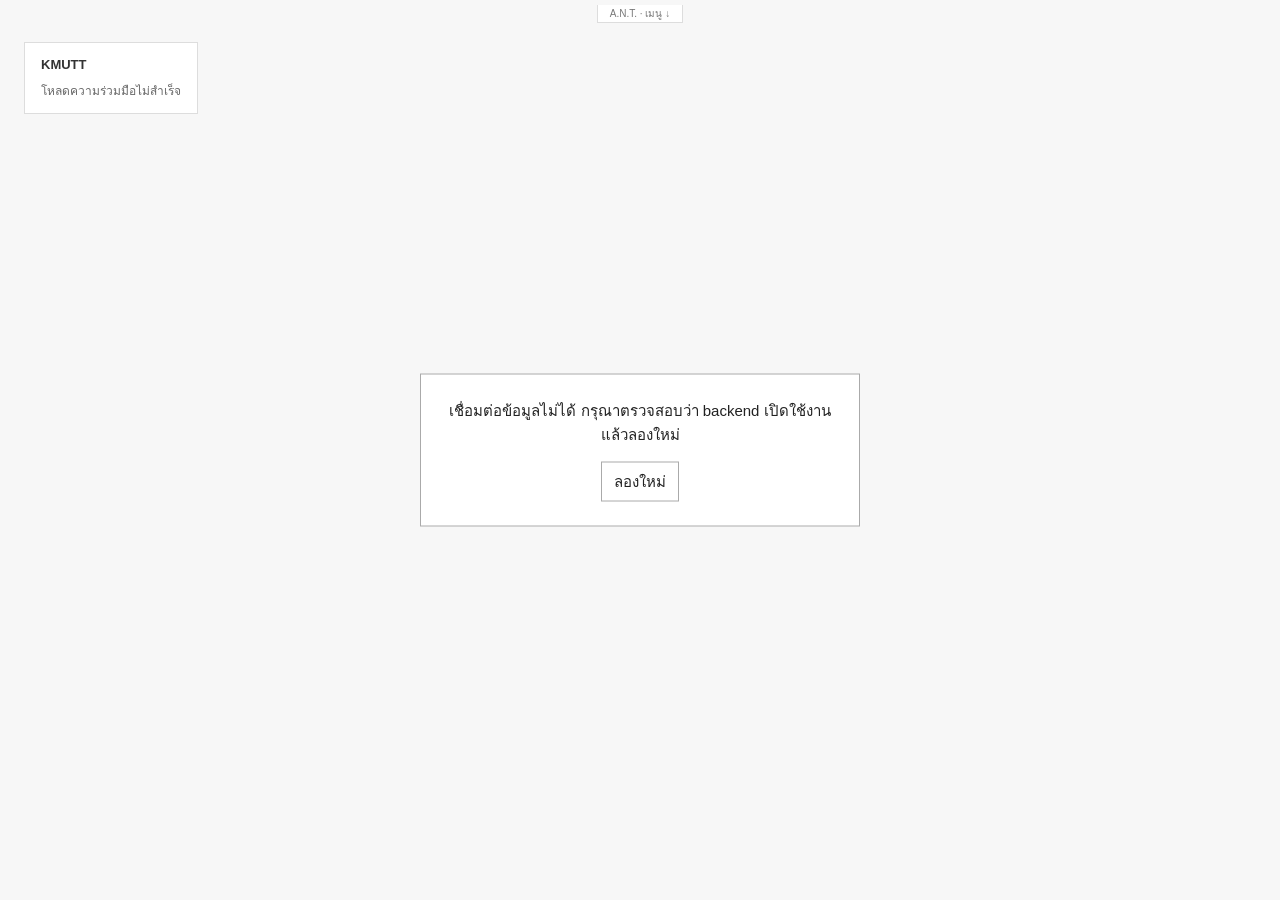
<file: frontend/index.html>
<!doctype html>
<html lang="th">
<head>
  <meta charset="utf-8"><meta name="viewport" content="width=device-width,initial-scale=1">
  <title>A.N.T. — Academic Network &amp; Talent Map</title>
  <link rel="stylesheet" href="styles.css?v=16">
</head>
<body>
  <main aria-label="เครือข่ายวิชาการ A.N.T.">
    <svg id="graph" role="group" aria-label="กราฟเครือข่าย ลาก node เพื่อย้าย ลากพื้นหลังเพื่อเลื่อน และเลื่อนล้อเมาส์เพื่อซูม"><g id="viewport"><g id="edges"></g><g id="label-leaders" aria-hidden="true"></g><g id="nodes"></g><g id="node-labels" aria-hidden="true"></g></g></svg>
  </main>
  <header id="navigation">
    <button id="reveal" aria-label="เปิดเมนูด้านบน" aria-expanded="false"><span> A.N.T. · เมนู ↓ </span></button>
    <div class="nav-content" inert>
      <div class="nav-row"><strong class="brand">A.N.T.</strong><span class="tag">Academic Network &amp; Talent Map · KMUTT</span><a href="index.html" class="active" aria-current="page">สำรวจเครือข่าย</a><a href="people.html">บุคคล</a><a href="academic.html">ผลงานวิชาการ</a><a href="roles.html">อาชีพ</a><button id="help">วิธีใช้งาน</button></div>
      <div class="nav-row controls"><input id="search" type="search" maxlength="200" aria-label="ค้นหาในฐานข้อมูล" placeholder="ค้นหาชื่อ บุคคล หัวข้อ หรือสิ่งพิมพ์…"><label>ประเภท <select id="kind"><option value="all">ทั้งหมด</option><option value="author">บุคคล</option><option value="topic">หัวข้อวิจัย</option><option value="publication">สิ่งพิมพ์</option></select></label><button id="fit">จัดกราฟเข้าจอ</button><button id="pause" aria-pressed="false">หยุดการเคลื่อนไหว</button><output id="count" aria-live="polite"></output></div>
      <section id="search-results" aria-label="ผลการค้นหา" hidden><p id="search-status" role="status"></p><div id="search-items"></div><button id="search-more" hidden>โหลดเพิ่มเติม</button></section>
    </div>
  </header>
  <section id="explorer-bar" aria-label="ระดับการสำรวจ">
    <nav id="breadcrumbs" aria-label="เส้นทางการสำรวจ"></nav>
    <p id="scope-summary" role="status"></p>
    <div id="overview-mode" hidden role="group" aria-label="การจัดกลุ่มภาพรวม"><button data-overview="continents">ตามทวีป</button><button data-overview="countries">ตามประเทศ</button></div>
    <div id="country-grouping" hidden role="group" aria-label="การจัดกลุ่มในประเทศ"><button data-country-grouping="none">แสดงทั้งหมด</button><button data-country-grouping="type">แยกตามประเภทองค์กร</button></div>
    <div id="institution-views" hidden role="group" aria-label="ข้อมูลของสถาบัน"><button data-institution-view="publications">สิ่งพิมพ์ร่วม</button><button data-institution-view="authors">บุคคลที่ยืนยันสังกัด</button></div>
  </section>
  <div id="tooltip" role="tooltip" hidden></div>
  <aside id="panel" aria-label="รายละเอียด node" aria-hidden="true" inert>
    <div class="panel-top"><span>NODE DETAILS</span><button id="close-panel" aria-label="ปิดรายละเอียด">ปิด ×</button></div>
    <div id="details"></div>
  </aside>
  <div id="empty" hidden><p id="graph-status" role="status"></p><button id="reset">ลองใหม่</button></div>
  <p id="network-caption" role="status"></p>
  <dialog id="instructions"><h2>สำรวจเครือข่าย A.N.T.</h2><p>สำรวจบุคคล สิ่งพิมพ์ และหัวข้อวิจัยจากข้อมูลที่นำเข้า</p><ul><li>วางเมาส์ขอบบน หรือกดปุ่มเมนู เพื่อค้นหาและกรองข้อมูล</li><li>วางเมาส์บน node เพื่อดูข้อมูลสั้น ๆ</li><li>คลิก node เพื่อเปิดรายละเอียดและหลักฐานด้านขวา</li><li>ลาก node เพื่อย้ายตำแหน่ง ลากพื้นหลังเพื่อเลื่อนกราฟ</li><li>เลื่อนล้อเมาส์เพื่อซูม</li><li>กด Tab เพื่อเลือก node และ Enter เพื่อเปิดรายละเอียด</li><li>กด Escape เพื่อปิดรายละเอียดหรือเมนู</li></ul><form method="dialog"><button>เข้าใจแล้ว</button></form></dialog>
  <script src="collaboration.js?v=16"></script>
  <script src="app.js?v=16"></script>
</body>
</html>
</file>
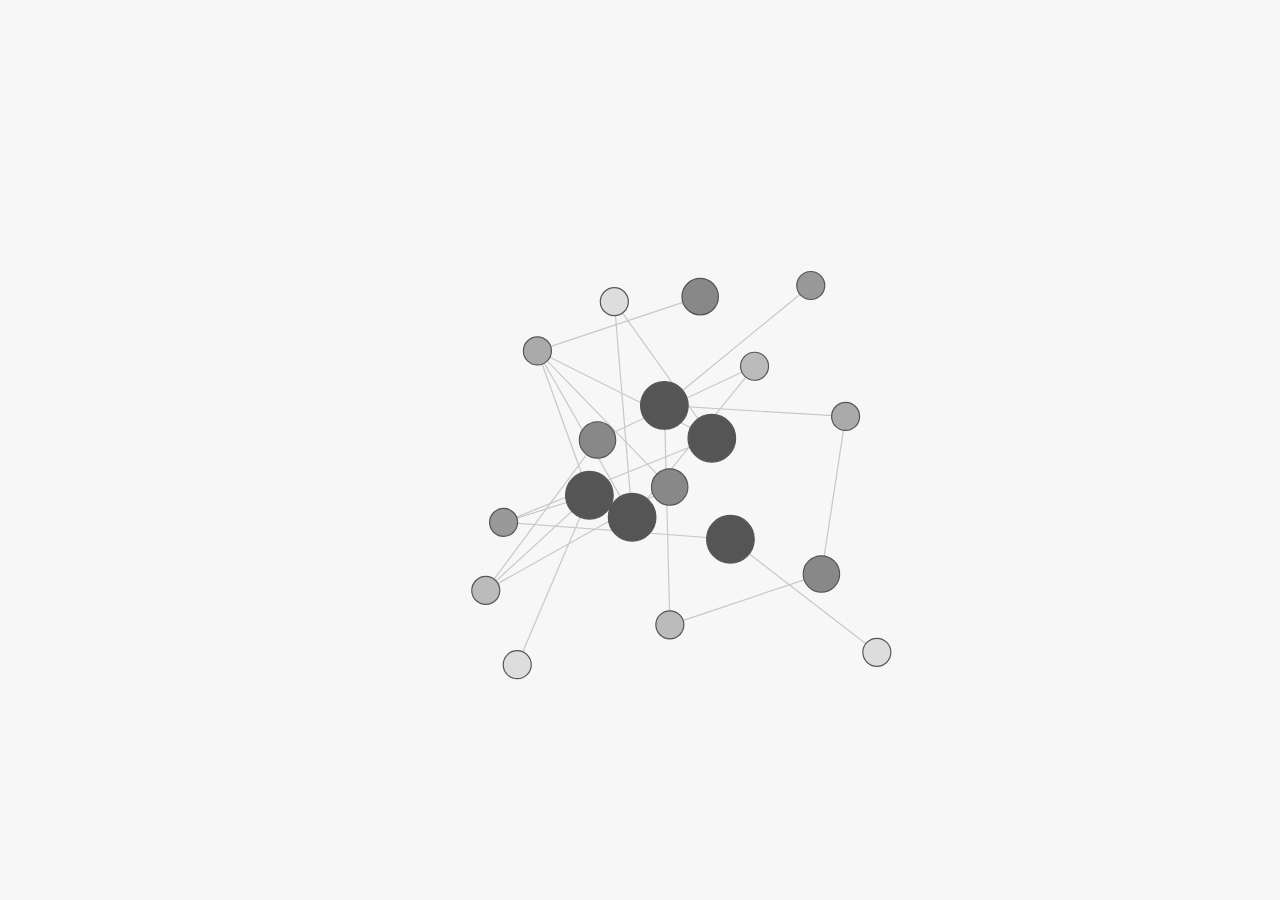
<file: design/wireframe/index.html>
<!doctype html>
<html lang="th">
<head>
  <meta charset="utf-8"><meta name="viewport" content="width=device-width,initial-scale=1">
  <title>A.N.T. — Interactive wireframe</title>
  <link rel="stylesheet" href="style.css">
</head>
<body>
  <main aria-label="เครือข่ายวิชาการ A.N.T.">
    <svg id="graph" role="group" aria-label="กราฟเครือข่าย ลาก node เพื่อย้าย ลากพื้นหลังเพื่อเลื่อน และเลื่อนล้อเมาส์เพื่อซูม"><g id="viewport"><g id="edges"></g><g id="edge-labels"></g><g id="nodes"></g></g></svg>
    <section id="directory" hidden aria-labelledby="directory-title">
      <div class="directory-heading"><div><p class="eyebrow">A.N.T. / รายการข้อมูลตัวอย่าง</p><h1 id="directory-title" tabindex="-1"></h1><p id="directory-description"></p></div><button id="back-graph">กลับไปยังกราฟ</button></div>
      <div class="directory-tools"><input id="list-search" type="search" aria-label="ค้นหาในรายการ" placeholder="ค้นหาในรายการ…"><output id="list-count" aria-live="polite"></output></div>
      <div id="list-results"></div><p id="list-empty" hidden>ไม่พบรายการที่ตรงกับคำค้นหา</p>
    </section>
  </main>
  <header id="navigation">
    <button id="reveal" aria-label="เปิดเมนูด้านบน" aria-expanded="false"></button>
    <div class="nav-content" inert>
      <div class="nav-row"><strong class="brand">A.N.T.</strong><span class="tag">WIREFRAME / ข้อมูลตัวอย่าง</span><button id="all" class="active">สำรวจเครือข่าย</button><button data-page="people">บุคคล</button><button data-page="academic">ผลงานวิชาการ</button><button data-page="roles">อาชีพ</button><button id="help">วิธีใช้งาน</button></div>
      <div class="nav-row controls"><input id="search" type="search" aria-label="ค้นหา node" placeholder="ค้นหาชื่อ คน ทักษะ หรือผลงาน…"><label>ประเภท <select id="kind"><option value="all">ทั้งหมด</option><option value="person">บุคคล</option><option value="skill">ทักษะ</option><option value="publication">สิ่งพิมพ์</option><option value="project">โครงการ</option><option value="course">รายวิชา</option><option value="role">อาชีพ</option></select></label><button id="fit">จัดกราฟเข้าจอ</button><button id="pause" aria-pressed="false">หยุดการเคลื่อนไหว</button><output id="count"></output></div>
    </div>
  </header>
  <div id="tooltip" role="tooltip" hidden></div>
  <aside id="panel" aria-label="รายละเอียด node" aria-hidden="true" inert>
    <div class="panel-top"><span>NODE DETAILS</span><button id="close-panel" aria-label="ปิดรายละเอียด">ปิด ×</button></div>
    <div id="details"></div>
  </aside>
  <div id="empty" hidden>ไม่พบ node ที่ตรงกับเงื่อนไข <button id="reset">ล้างตัวกรอง</button></div>
  <dialog id="instructions"><h2>Wireframe A.N.T.</h2><p>ตัวอย่างโครงร่างขาวดำสำหรับทดลองการใช้งาน ไม่ใช่ข้อมูลจริง</p><ul><li>วางเมาส์ขอบบนเพื่อเปิดเมนู</li><li>วางเมาส์บน node เพื่อดูข้อมูลสั้น ๆ</li><li>คลิก node เพื่อเปิดรายละเอียดด้านขวา</li><li>ลาก node เพื่อย้ายตำแหน่ง ลากพื้นหลังเพื่อเลื่อนกราฟ</li><li>เลื่อนล้อเมาส์เพื่อซูม</li><li>กด Tab เพื่อเลือก node และ Enter เพื่อเปิดรายละเอียด</li><li>กด Escape เพื่อปิดรายละเอียดหรือเมนู</li></ul><form method="dialog"><button>เข้าใจแล้ว</button></form></dialog>
  <script src="app.js"></script>
</body>
</html>
</file>
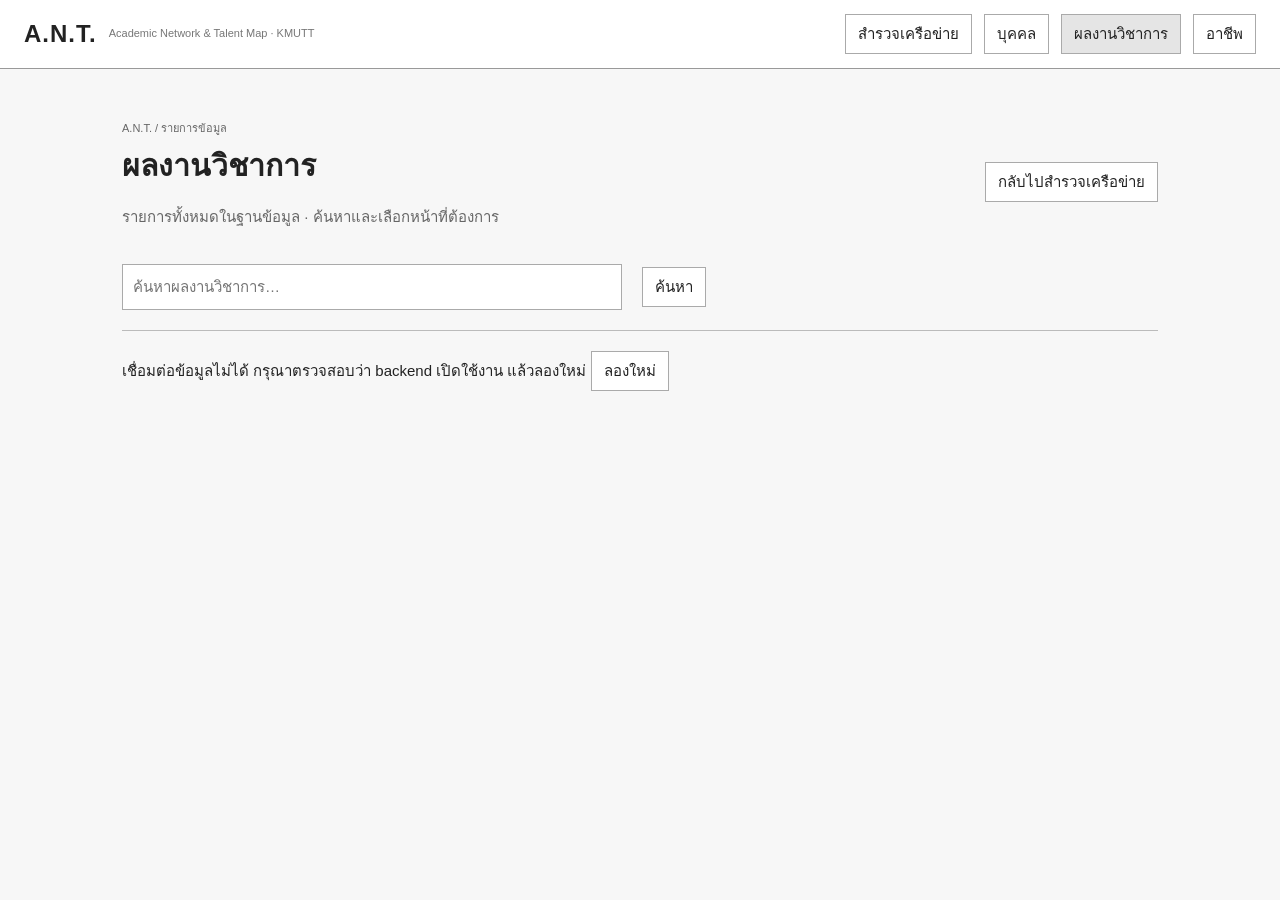
<file: frontend/academic.html>
<!doctype html>
<html lang="th">
<head>
  <meta charset="utf-8"><meta name="viewport" content="width=device-width,initial-scale=1">
  <title>ผลงานวิชาการ — A.N.T.</title>
  <link rel="stylesheet" href="styles.css?v=12">
  <script src="directory.js?v=12" defer></script>
</head>
<body class="list-page" data-directory="academic">
  <header id="navigation"><nav class="nav-content" aria-label="เมนูหลัก"><div class="nav-row"><strong class="brand">A.N.T.</strong><span class="tag">Academic Network &amp; Talent Map · KMUTT</span><a href="index.html">สำรวจเครือข่าย</a><a href="people.html">บุคคล</a><a href="academic.html" class="active" aria-current="page">ผลงานวิชาการ</a><a href="roles.html">อาชีพ</a></div></nav></header>
  <main id="directory" aria-labelledby="directory-title">
    <div class="directory-heading"><div><p class="eyebrow">A.N.T. / รายการข้อมูล</p><h1 id="directory-title">ผลงานวิชาการ</h1><p id="directory-description"></p></div><a class="button-link" href="index.html">กลับไปสำรวจเครือข่าย</a></div>
    <form id="directory-search" class="directory-tools" role="search"><input id="list-search" type="search" maxlength="200" aria-label="ค้นหาผลงานวิชาการ" placeholder="ค้นหาผลงานวิชาการ…"><button type="submit">ค้นหา</button><output id="list-count" aria-live="polite"></output></form>
    <div id="list-results"></div><p id="list-empty" hidden role="status"></p>
    <nav id="list-pagination" class="list-pagination" aria-label="แบ่งหน้ารายการ" hidden><button id="list-prev">ก่อนหน้า</button><div id="list-pages"></div><output id="list-page" aria-live="polite"></output><button id="list-next">ถัดไป</button></nav>
  </main>
  <aside id="panel" aria-label="รายละเอียดรายการ" aria-hidden="true" inert><div class="panel-top"><span>RECORD DETAILS</span><button id="close-panel" aria-label="ปิดรายละเอียด">ปิด ×</button></div><div id="details"></div></aside>
</body>
</html>
</file>
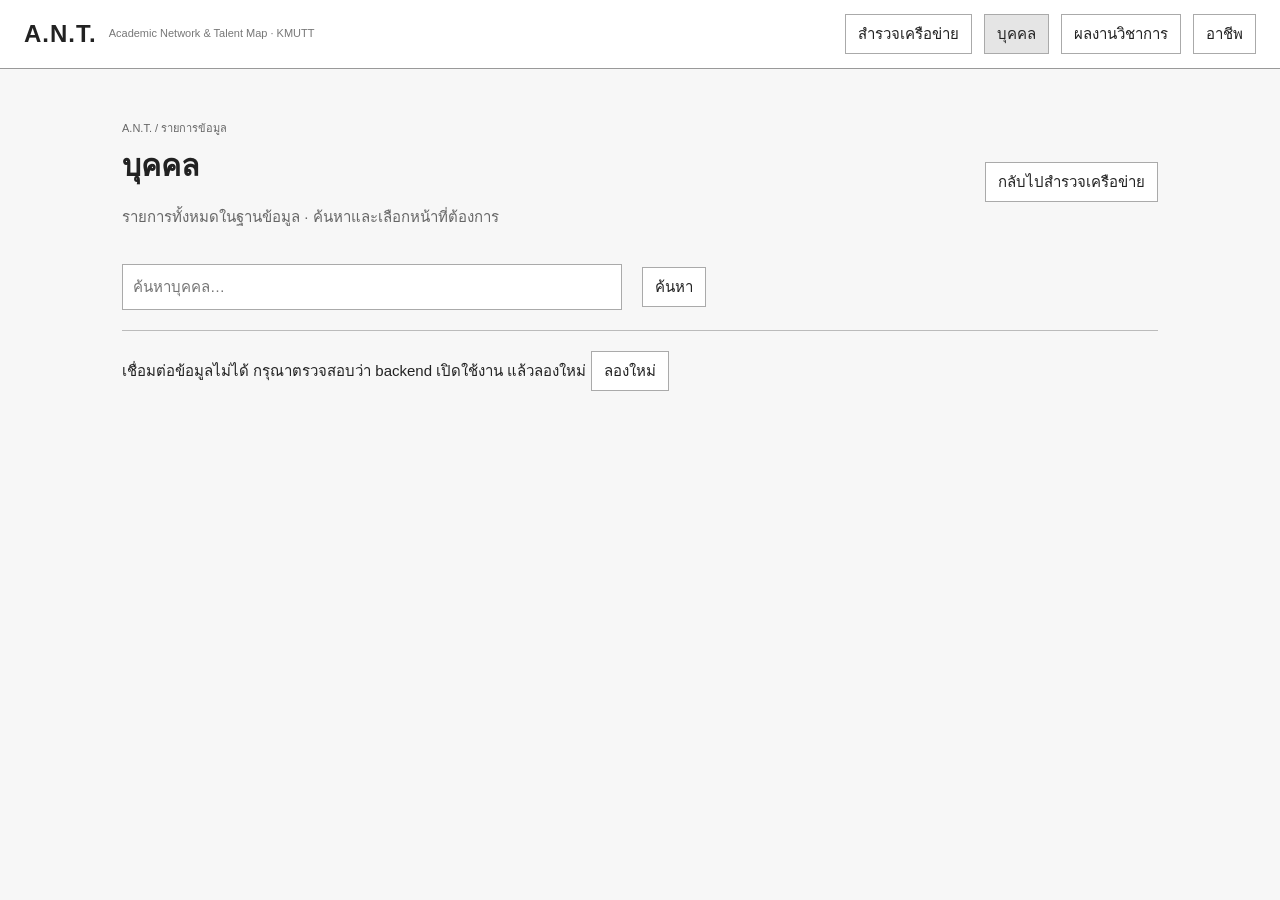
<file: frontend/people.html>
<!doctype html>
<html lang="th">
<head>
  <meta charset="utf-8"><meta name="viewport" content="width=device-width,initial-scale=1">
  <title>บุคคล — A.N.T.</title>
  <link rel="stylesheet" href="styles.css?v=12">
  <script src="directory.js?v=12" defer></script>
</head>
<body class="list-page" data-directory="people">
  <header id="navigation"><nav class="nav-content" aria-label="เมนูหลัก"><div class="nav-row"><strong class="brand">A.N.T.</strong><span class="tag">Academic Network &amp; Talent Map · KMUTT</span><a href="index.html">สำรวจเครือข่าย</a><a href="people.html" class="active" aria-current="page">บุคคล</a><a href="academic.html">ผลงานวิชาการ</a><a href="roles.html">อาชีพ</a></div></nav></header>
  <main id="directory" aria-labelledby="directory-title">
    <div class="directory-heading"><div><p class="eyebrow">A.N.T. / รายการข้อมูล</p><h1 id="directory-title">บุคคล</h1><p id="directory-description"></p></div><a class="button-link" href="index.html">กลับไปสำรวจเครือข่าย</a></div>
    <form id="directory-search" class="directory-tools" role="search"><input id="list-search" type="search" maxlength="200" aria-label="ค้นหาบุคคล" placeholder="ค้นหาบุคคล…"><button type="submit">ค้นหา</button><output id="list-count" aria-live="polite"></output></form>
    <div id="list-results"></div><p id="list-empty" hidden role="status"></p>
    <nav id="list-pagination" class="list-pagination" aria-label="แบ่งหน้ารายการ" hidden><button id="list-prev">ก่อนหน้า</button><div id="list-pages"></div><output id="list-page" aria-live="polite"></output><button id="list-next">ถัดไป</button></nav>
  </main>
  <aside id="panel" aria-label="รายละเอียดรายการ" aria-hidden="true" inert><div class="panel-top"><span>RECORD DETAILS</span><button id="close-panel" aria-label="ปิดรายละเอียด">ปิด ×</button></div><div id="details"></div></aside>
</body>
</html>
</file>
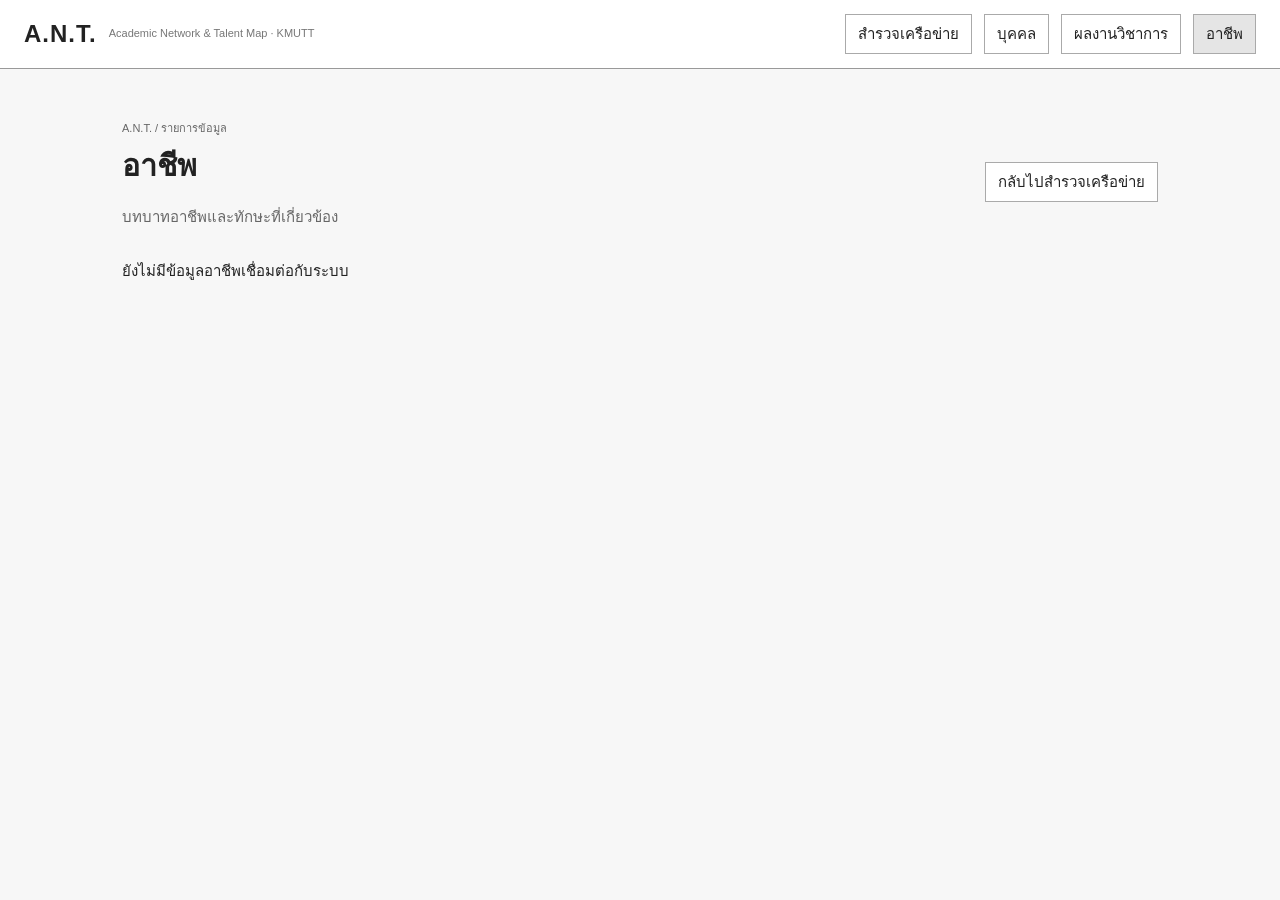
<file: frontend/roles.html>
<!doctype html>
<html lang="th">
<head>
  <meta charset="utf-8"><meta name="viewport" content="width=device-width,initial-scale=1">
  <title>อาชีพ — A.N.T.</title>
  <link rel="stylesheet" href="styles.css?v=12">
  <script src="directory.js?v=12" defer></script>
</head>
<body class="list-page" data-directory="roles">
  <header id="navigation"><nav class="nav-content" aria-label="เมนูหลัก"><div class="nav-row"><strong class="brand">A.N.T.</strong><span class="tag">Academic Network &amp; Talent Map · KMUTT</span><a href="index.html">สำรวจเครือข่าย</a><a href="people.html">บุคคล</a><a href="academic.html">ผลงานวิชาการ</a><a href="roles.html" class="active" aria-current="page">อาชีพ</a></div></nav></header>
  <main id="directory" aria-labelledby="directory-title">
    <div class="directory-heading"><div><p class="eyebrow">A.N.T. / รายการข้อมูล</p><h1 id="directory-title">อาชีพ</h1><p id="directory-description"></p></div><a class="button-link" href="index.html">กลับไปสำรวจเครือข่าย</a></div>
    <form id="directory-search" class="directory-tools" role="search"><input id="list-search" type="search" maxlength="200" aria-label="ค้นหาอาชีพ" placeholder="ค้นหาอาชีพ…"><button type="submit">ค้นหา</button><output id="list-count" aria-live="polite"></output></form>
    <div id="list-results"></div><p id="list-empty" hidden role="status"></p>
    <nav id="list-pagination" class="list-pagination" aria-label="แบ่งหน้ารายการ" hidden><button id="list-prev">ก่อนหน้า</button><div id="list-pages"></div><output id="list-page" aria-live="polite"></output><button id="list-next">ถัดไป</button></nav>
  </main>
  <aside id="panel" aria-label="รายละเอียดรายการ" aria-hidden="true" inert><div class="panel-top"><span>RECORD DETAILS</span><button id="close-panel" aria-label="ปิดรายละเอียด">ปิด ×</button></div><div id="details"></div></aside>
</body>
</html>
</file>
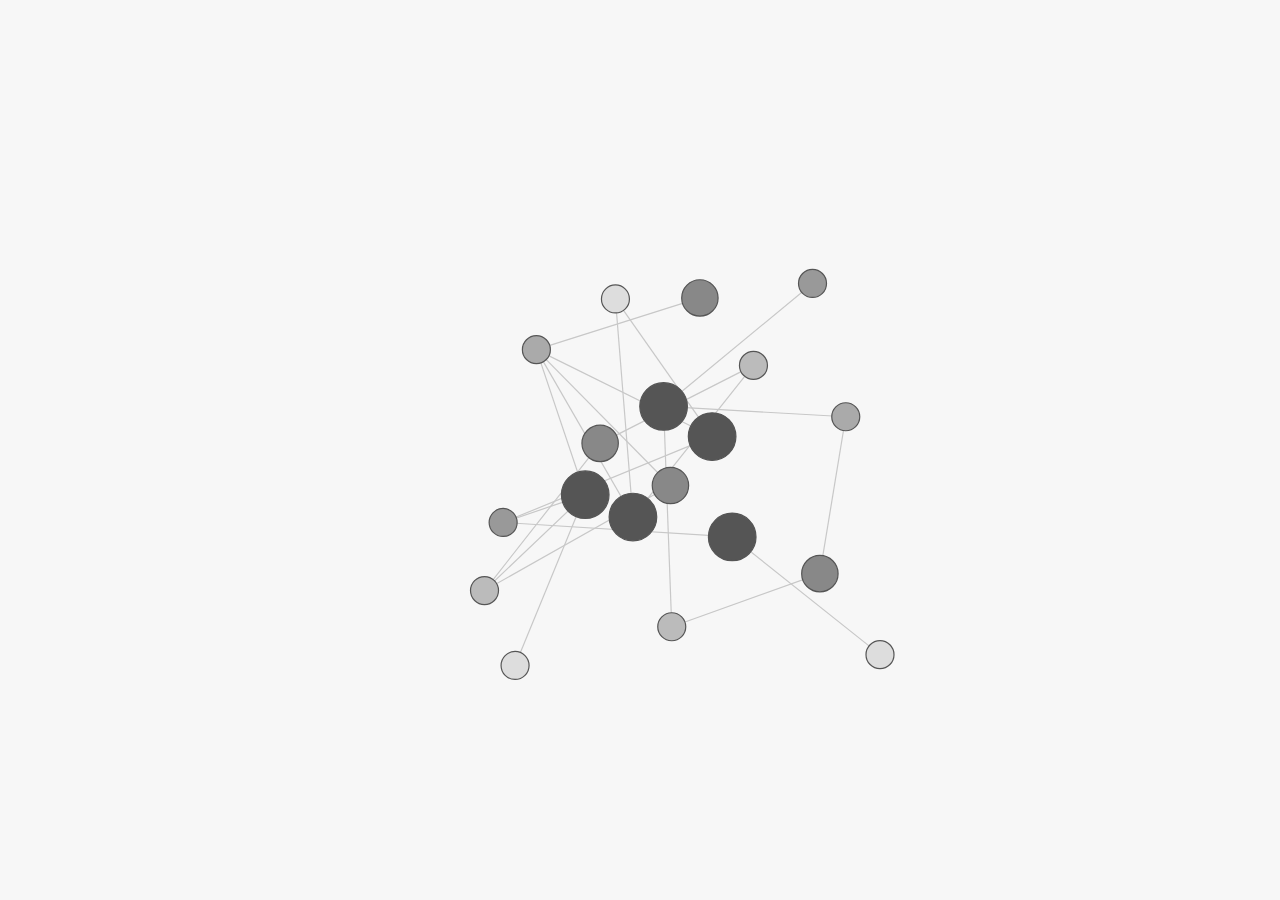
<file: design/wireframe/ANT-wireframe.html>
<!doctype html>
<html lang="th">
<head>
  <meta charset="utf-8"><meta name="viewport" content="width=device-width,initial-scale=1">
  <title>A.N.T. — Interactive wireframe</title>
  <style>*{box-sizing:border-box}body{margin:0;font:15px/1.6 Arial,Tahoma,sans-serif;color:#222;background:#f7f7f7}button,input,select{font:inherit;color:inherit}button{cursor:pointer;background:white;border:1px solid #aaa;padding:7px 12px}button:hover,button.active{background:#e5e5e5}button:focus-visible,input:focus-visible,select:focus-visible{outline:2px solid #222;outline-offset:3px}#graph{display:block;width:100vw;height:100dvh;touch-action:none;cursor:grab}#graph:active{cursor:grabbing}.edge{stroke:#c8c8c8;stroke-width:1.2;vector-effect:non-scaling-stroke}.edge.connected{stroke:#555;stroke-width:2}.node{cursor:pointer;outline:none}.node circle{stroke:#555;stroke-width:1.2;vector-effect:non-scaling-stroke}.node:hover circle,.node:focus-visible circle{stroke:#111;stroke-width:3}.node.selected circle{stroke:#111;stroke-width:4}.node.dim{opacity:.12}.edge.dim{opacity:.1}#navigation{position:fixed;left:0;right:0;top:0;z-index:20;height:24px}#reveal{position:absolute;top:0;left:0;width:100%;height:24px;border:0;background:transparent;padding:0}#reveal:focus-visible{outline:2px dashed #777;outline-offset:-4px}.nav-content{background:#fff;border-bottom:1px solid #999;transform:translateY(-105%);transition:transform .25s ease;visibility:hidden;padding:14px 24px}.nav-open .nav-content{transform:translateY(0);visibility:visible}.nav-open #reveal{display:none}.nav-row{display:flex;gap:12px;align-items:center;flex-wrap:wrap}.brand{font-size:24px;letter-spacing:1px}.tag{font-size:11px;color:#777;margin-right:auto}.controls{margin-top:12px;padding-top:12px;border-top:1px solid #ddd;font-size:13px}.controls input{flex:1;min-width:180px;max-width:470px;padding:9px;border:1px solid #aaa}.controls select{padding:7px;background:white;border:1px solid #aaa}.controls output{margin-left:auto;color:#666;font-size:12px}#tooltip{position:fixed;z-index:30;pointer-events:none;width:252px;border:1px solid #999;background:#fff;padding:12px 15px;font-size:13px}#tooltip strong{display:block;font-size:17px;margin:4px 0}#tooltip .hint{font-size:11px;color:#666;margin-top:6px}#panel{position:fixed;right:0;top:0;height:100dvh;width:420px;max-width:100vw;z-index:15;background:white;border-left:1px solid #999;transform:translateX(102%);transition:transform .25s ease;visibility:hidden;overflow:auto;padding:24px}#panel.open{transform:translateX(0);visibility:visible}.panel-top{display:flex;align-items:center;justify-content:space-between;font-size:11px;letter-spacing:1px;border-bottom:1px solid #ccc;padding-bottom:16px}#details h1{font-size:26px;line-height:1.4;margin:10px 0}#details h2{font-size:16px;margin:0 0 10px}#details section{border-top:1px solid #ddd;margin-top:22px;padding-top:18px}#details p{margin:7px 0}#details dl{display:grid;grid-template-columns:90px 1fr;gap:6px;font-size:13px}#details dt{color:#777}#details dd{margin:0;overflow-wrap:anywhere}.eyebrow{font-size:11px;color:#666;margin-top:22px}.relation{display:block;text-align:left;width:100%;margin:8px 0;padding:10px 12px;font-size:13px}.relation small{display:block;color:#777}.notice{font-size:12px;color:#666;background:#f3f3f3;padding:12px}#empty{position:fixed;left:50%;top:50%;transform:translate(-50%,-50%);background:white;border:1px solid #aaa;padding:24px;z-index:10}dialog{max-width:560px;width:90vw;border:1px solid #777;padding:28px}dialog::backdrop{background:#0004}dialog h2{margin-top:0}@media(max-width:700px){.nav-content{padding:12px}.tag{display:none}.nav-row{gap:6px}.nav-row button{font-size:12px}.controls input{max-width:none}#panel{width:360px;padding:18px}.controls output{display:none}}@media(prefers-reduced-motion:reduce){.nav-content,#panel{transition:none}}
/* List views and selected-node relationship annotations. */
[hidden]{display:none!important}
.edge-label,.node-name{pointer-events:none;fill:#333;paint-order:stroke;stroke:#f7f7f7;stroke-linejoin:round;stroke-width:4px;font-family:Arial,Tahoma,sans-serif}
#directory{max-width:1100px;margin:auto;padding:110px 32px 60px;min-height:100dvh}
.directory-heading{display:flex;align-items:center;justify-content:space-between;gap:24px}
.directory-heading h1{font-size:30px;margin:4px 0}.directory-heading .eyebrow{margin:0}
.directory-heading p{color:#666}.directory-heading>button{flex-shrink:0}
.directory-tools{display:flex;gap:20px;align-items:center;padding:20px 0;border-bottom:1px solid #bbb;margin-bottom:20px}
.directory-tools input{padding:10px;border:1px solid #aaa;background:white;flex:1;max-width:500px}.directory-tools output{margin-left:auto;font-size:13px}
.list-item{border:1px solid #bbb;background:white;padding:20px 24px;margin:14px 0}.list-item .eyebrow{margin:0}.list-item h2{font-size:20px;margin:4px 0}.list-item p{margin:8px 0}.list-actions{display:flex;gap:10px;margin-top:16px}
.list-page #navigation{height:auto}.list-page #reveal{display:none}.list-page .nav-content{transform:none;visibility:visible}
.panel-open.list-page #directory{margin-right:420px;padding-left:24px;padding-right:24px}.panel-open #panel{z-index:25}
@media(max-width:900px){#directory{padding:160px 18px 40px}.directory-heading{display:block}.panel-open.list-page #directory{margin-right:0}.directory-heading>button{margin:8px 0}.panel-open #panel{box-shadow:-10px 0 0 #00000008}}
</style>
</head>
<body>
  <main aria-label="เครือข่ายวิชาการ A.N.T.">
    <svg id="graph" role="group" aria-label="กราฟเครือข่าย ลาก node เพื่อย้าย ลากพื้นหลังเพื่อเลื่อน และเลื่อนล้อเมาส์เพื่อซูม"><g id="viewport"><g id="edges"></g><g id="edge-labels"></g><g id="nodes"></g></g></svg>
    <section id="directory" hidden aria-labelledby="directory-title">
      <div class="directory-heading"><div><p class="eyebrow">A.N.T. / รายการข้อมูลตัวอย่าง</p><h1 id="directory-title" tabindex="-1"></h1><p id="directory-description"></p></div><button id="back-graph">กลับไปยังกราฟ</button></div>
      <div class="directory-tools"><input id="list-search" type="search" aria-label="ค้นหาในรายการ" placeholder="ค้นหาในรายการ…"><output id="list-count" aria-live="polite"></output></div>
      <div id="list-results"></div><p id="list-empty" hidden>ไม่พบรายการที่ตรงกับคำค้นหา</p>
    </section>
  </main>
  <header id="navigation">
    <button id="reveal" aria-label="เปิดเมนูด้านบน" aria-expanded="false"></button>
    <div class="nav-content" inert>
      <div class="nav-row"><strong class="brand">A.N.T.</strong><span class="tag">WIREFRAME / ข้อมูลตัวอย่าง</span><button id="all" class="active">สำรวจเครือข่าย</button><button data-page="people">บุคคล</button><button data-page="academic">ผลงานวิชาการ</button><button data-page="roles">อาชีพ</button><button id="help">วิธีใช้งาน</button></div>
      <div class="nav-row controls"><input id="search" type="search" aria-label="ค้นหา node" placeholder="ค้นหาชื่อ คน ทักษะ หรือผลงาน…"><label>ประเภท <select id="kind"><option value="all">ทั้งหมด</option><option value="person">บุคคล</option><option value="skill">ทักษะ</option><option value="publication">สิ่งพิมพ์</option><option value="project">โครงการ</option><option value="course">รายวิชา</option><option value="role">อาชีพ</option></select></label><button id="fit">จัดกราฟเข้าจอ</button><button id="pause" aria-pressed="false">หยุดการเคลื่อนไหว</button><output id="count"></output></div>
    </div>
  </header>
  <div id="tooltip" role="tooltip" hidden></div>
  <aside id="panel" aria-label="รายละเอียด node" aria-hidden="true" inert>
    <div class="panel-top"><span>NODE DETAILS</span><button id="close-panel" aria-label="ปิดรายละเอียด">ปิด ×</button></div>
    <div id="details"></div>
  </aside>
  <div id="empty" hidden>ไม่พบ node ที่ตรงกับเงื่อนไข <button id="reset">ล้างตัวกรอง</button></div>
  <dialog id="instructions"><h2>Wireframe A.N.T.</h2><p>ตัวอย่างโครงร่างขาวดำสำหรับทดลองการใช้งาน ไม่ใช่ข้อมูลจริง</p><ul><li>วางเมาส์ขอบบนเพื่อเปิดเมนู</li><li>วางเมาส์บน node เพื่อดูข้อมูลสั้น ๆ</li><li>คลิก node เพื่อเปิดรายละเอียดด้านขวา</li><li>ลาก node เพื่อย้ายตำแหน่ง ลากพื้นหลังเพื่อเลื่อนกราฟ</li><li>เลื่อนล้อเมาส์เพื่อซูม</li><li>กด Tab เพื่อเลือก node และ Enter เพื่อเปิดรายละเอียด</li><li>กด Escape เพื่อปิดรายละเอียดหรือเมนู</li></ul><form method="dialog"><button>เข้าใจแล้ว</button></form></dialog>
  <script>const labels={person:'บุคคล',skill:'ทักษะ',publication:'สิ่งพิมพ์',project:'โครงการ',course:'รายวิชา',role:'อาชีพ'};
const data=[
 ['p1','person','Researcher A','นักวิจัยด้าน Machine Learning','อาจารย์ / นักวิจัย ภาควิชาวิศวกรรมคอมพิวเตอร์ KMUTT'],
 ['p2','person','Researcher B','นักวิจัยด้าน Data Visualization','นักวิจัยด้านการวิเคราะห์และสื่อสารข้อมูล'],
 ['p3','person','Student C','ผู้ร่วมโครงการ Academic Analytics','นักศึกษาที่มีผลงานโครงการด้านการวิเคราะห์ข้อมูล'],
 ['p4','person','Researcher D','นักวิจัยด้าน Cybersecurity','อาจารย์ / นักวิจัยด้านความปลอดภัยระบบเครือข่าย'],
 ['s1','skill','Machine Learning','เชื่อมโยงคนและผลงานด้านการเรียนรู้ของเครื่อง','หัวข้อทักษะที่มีความสัมพันธ์กับโครงการ รายวิชา และสิ่งพิมพ์'],
 ['s2','skill','Python','ทักษะการเขียนโปรแกรมเพื่อวิเคราะห์ข้อมูล','ทักษะที่เชื่อมโยงจากหลักฐานโครงการและรายวิชา'],
 ['s3','skill','Data Visualization','การนำเสนอข้อมูลให้เข้าใจง่าย','หัวข้อที่เชื่อมโยงการวิเคราะห์ข้อมูลและการออกแบบภาพข้อมูล'],
 ['s4','skill','Cybersecurity','ความปลอดภัยของระบบและเครือข่าย','หัวข้อที่มีหลักฐานด้านงานวิจัยและการทำโครงการ'],
 ['s5','skill','Statistics','พื้นฐานการวิเคราะห์เชิงสถิติ','ทักษะที่เกี่ยวข้องกับบทบาทอาชีพและรายวิชา'],
 ['w1','publication','Applied Machine Learning','สิ่งพิมพ์ตัวอย่าง · 2025','การศึกษาการประยุกต์ Machine Learning กับข้อมูลทางวิชาการ'],
 ['w2','publication','Visual Analytics Study','สิ่งพิมพ์ตัวอย่าง · 2024','การศึกษาการใช้ภาพข้อมูลเพื่อสำรวจความสัมพันธ์'],
 ['w3','publication','Network Security Research','สิ่งพิมพ์ตัวอย่าง · 2025','การศึกษาความปลอดภัยในระบบเครือข่าย'],
 ['j1','project','Academic Analytics','โครงการวิเคราะห์ข้อมูลทางวิชาการ','ต้นแบบการนำข้อมูลทางวิชาการมาวิเคราะห์และแสดงผล'],
 ['j2','project','Network Monitor','โครงการตรวจสอบเครือข่าย','โครงการตัวอย่างสำหรับสำรวจสถานะและความปลอดภัยเครือข่าย'],
 ['c1','course','Introduction to ML','รายวิชาพื้นฐาน Machine Learning','เนื้อหาเบื้องต้นเกี่ยวกับการเรียนรู้ของเครื่องและการทดลองกับข้อมูล'],
 ['c2','course','Data Programming','รายวิชาการเขียนโปรแกรมข้อมูล','เนื้อหาการใช้ Python เพื่อจัดการ วิเคราะห์ และนำเสนอข้อมูล'],
 ['c3','course','Applied Statistics','รายวิชาสถิติประยุกต์','เนื้อหาพื้นฐานสถิติที่ใช้ในการวิเคราะห์ข้อมูล'],
 ['r1','role','Data Scientist','อาชีพที่เกี่ยวข้องกับข้อมูลและโมเดล','บทบาทอาชีพตัวอย่างที่ต้องใช้ Python, Machine Learning และ Statistics'],
 ['r2','role','SOC Analyst','อาชีพด้านการวิเคราะห์ความปลอดภัย','บทบาทอาชีพตัวอย่างด้านการติดตามและวิเคราะห์ภัยคุกคาม']
].map(([id,type,name,summary,description],i)=>({id,type,name,summary,description,x:Math.cos(i*2.399)*Math.sqrt(i+1)*62,y:Math.sin(i*2.399)*Math.sqrt(i+1)*62,vx:0,vy:0,r:type==='skill'?17:type==='person'?13:10}));
const links=[['p1','w1','ผู้เขียน'],['p2','w1','ผู้เขียนร่วม'],['w1','s1','หัวข้อที่เกี่ยวข้อง'],['p2','w2','ผู้เขียน'],['w2','s3','หัวข้อที่เกี่ยวข้อง'],['p4','w3','ผู้เขียน'],['w3','s4','หัวข้อที่เกี่ยวข้อง'],['p1','j1','ผู้ร่วมโครงการ'],['p3','j1','ผู้ร่วมโครงการ'],['j1','s2','ทักษะจากโครงการ'],['j1','s3','ทักษะจากโครงการ'],['j1','s1','หัวข้อโครงการ'],['p4','j2','ผู้ร่วมโครงการ'],['j2','s4','ทักษะจากโครงการ'],['c1','s1','เนื้อหารายวิชา'],['c2','s2','เนื้อหารายวิชา'],['c2','s3','เนื้อหารายวิชา'],['c3','s5','เนื้อหารายวิชา'],['r1','s1','ทักษะที่เกี่ยวข้อง'],['r1','s2','ทักษะที่เกี่ยวข้อง'],['r1','s5','ทักษะที่เกี่ยวข้อง'],['r2','s4','ทักษะที่เกี่ยวข้อง']].map(([a,b,label])=>({a:data.find(n=>n.id===a),b:data.find(n=>n.id===b),label}));
const $=s=>document.querySelector(s),svg=$('#graph'),view=$('#viewport'),tip=$('#tooltip'),panel=$('#panel'),nav=$('#navigation');
const NS='http://www.w3.org/2000/svg';let width=innerWidth,height=innerHeight,scale=1,tx=width/2,ty=height/2,selected=null,hovered=null,drag=null,paused=matchMedia('(prefers-reduced-motion: reduce)').matches,pointer={x:0,y:0},query='',kind='all';
let page='graph',panelOrigin=null;
const directories={people:{title:'บุคคล',description:'สำรวจรายชื่อบุคคลและเปิดดูข้อมูล ความสัมพันธ์ และหลักฐานที่เกี่ยวข้อง',types:['person']},academic:{title:'ผลงานวิชาการ',description:'รายการสิ่งพิมพ์ โครงการ และรายวิชาที่เชื่อมโยงอยู่ในเครือข่าย',types:['publication','project','course']},roles:{title:'อาชีพ',description:'สำรวจบทบาทอาชีพและทักษะที่เกี่ยวข้อง',types:['role']}};
function el(tag,attrs,parent){const n=document.createElementNS(NS,tag);for(const [k,v] of Object.entries(attrs))n.setAttribute(k,v);parent.append(n);return n;}
links.forEach(l=>{l.el=el('line',{class:'edge'},$('#edges'));l.text=el('text',{class:'edge-label','text-anchor':'middle',hidden:''},$('#edge-labels'));l.text.textContent=l.label;});
data.forEach(n=>{n.el=el('g',{class:'node',tabindex:0,role:'button','aria-label':`${n.name} — ${labels[n.type]} คลิกเพื่อดูรายละเอียด`},$('#nodes'));el('circle',{r:n.r,fill:{person:'#888',skill:'#555',publication:'#bbb',project:'#aaa',course:'#ddd',role:'#999'}[n.type]},n.el);
 n.nameEl=el('text',{class:'node-name','text-anchor':'middle',hidden:''},n.el);n.nameEl.textContent=n.name;
 n.el.addEventListener('pointerenter',e=>{if(e.pointerType==='touch')return;hovered=n;pointer={x:e.clientX,y:e.clientY};showTip(n);});n.el.addEventListener('pointermove',e=>{pointer={x:e.clientX,y:e.clientY};if(hovered===n&&!drag)placeTip();});n.el.addEventListener('pointerleave',()=>{hovered=null;tip.hidden=true;});
 n.el.addEventListener('focus',()=>{if(drag)return;const r=n.el.getBoundingClientRect();pointer={x:r.right,y:r.top};hovered=n;showTip(n);});n.el.addEventListener('blur',()=>{hovered=null;tip.hidden=true;});
 n.el.addEventListener('keydown',e=>{if(e.key==='Enter'||e.key===' '){e.preventDefault();openPanel(n);}});
});
function showTip(n){if(drag)return;tip.replaceChildren();const category=document.createElement('span'),title=document.createElement('strong'),summary=document.createElement('div'),hint=document.createElement('div');category.textContent=labels[n.type];title.textContent=n.name;summary.textContent=n.summary;hint.textContent='คลิกเพื่อดูรายละเอียดทั้งหมด →';hint.className='hint';tip.append(category,title,summary,hint);tip.hidden=false;placeTip();}
function placeTip(){tip.style.left=Math.max(8,Math.min(pointer.x+18,width-268))+'px';tip.style.top=Math.max(8,Math.min(pointer.y+16,height-tip.offsetHeight-12))+'px';}
function transform(){view.setAttribute('transform',`translate(${tx},${ty}) scale(${scale})`);}
function paint(){data.forEach(n=>{n.el.setAttribute('transform',`translate(${n.x},${n.y})`);n.nameEl.setAttribute('y',n.r+18/scale);n.nameEl.setAttribute('font-size',12/scale);});links.forEach(l=>{l.el.setAttribute('x1',l.a.x);l.el.setAttribute('y1',l.a.y);l.el.setAttribute('x2',l.b.x);l.el.setAttribute('y2',l.b.y);const dx=l.b.x-l.a.x,dy=l.b.y-l.a.y,d=Math.hypot(dx,dy)||1;l.text.setAttribute('x',(l.a.x+l.b.x)/2-dy/d*10/scale);l.text.setAttribute('y',(l.a.y+l.b.y)/2+dx/d*10/scale);l.text.setAttribute('font-size',12/scale);l.text.setAttribute('stroke-width',5/scale);});transform();}
function tick(){if(!paused){for(const n of data){n.vx-=n.x*.00065;n.vy-=n.y*.00065;}for(let i=0;i<data.length;i++)for(let j=i+1;j<data.length;j++){const a=data[i],b=data[j],dx=b.x-a.x,dy=b.y-a.y,d2=Math.max(dx*dx+dy*dy,80),f=145/d2,d=Math.sqrt(d2);a.vx-=dx/d*f;a.vy-=dy/d*f;b.vx+=dx/d*f;b.vy+=dy/d*f;}for(const l of links){const dx=l.b.x-l.a.x,dy=l.b.y-l.a.y,d=Math.hypot(dx,dy)||1,f=(d-125)*.003;l.a.vx+=dx/d*f;l.a.vy+=dy/d*f;l.b.vx-=dx/d*f;l.b.vy-=dy/d*f;}for(const n of data){if(drag?.node===n||hovered===n){n.vx=n.vy=0;continue;}n.vx*=.87;n.vy*=.87;n.x+=n.vx;n.y+=n.vy;}}paint();requestAnimationFrame(tick);}
function section(title){const s=document.createElement('section'),h=document.createElement('h2');h.textContent=title;s.append(h);$('#details').append(s);return s;}
function para(p,s,cls){const n=document.createElement('p');n.textContent=s;if(cls)n.className=cls;p.append(n);return n;}
function related(p,n,label){const b=document.createElement('button');b.className='relation';b.textContent=n.name;const s=document.createElement('small');s.textContent=labels[n.type]+' · '+label;b.append(s);b.onclick=()=>openPanel(n);p.append(b);}
function openPanel(n){if(!panel.contains(document.activeElement))panelOrigin=document.activeElement;selected=n;tip.hidden=true;const content=$('#details');content.replaceChildren();para(content,labels[n.type]+' / ข้อมูลตัวอย่าง','eyebrow');const h=document.createElement('h1');h.textContent=n.name;content.append(h);para(content,n.summary);para(section('ภาพรวม'),n.description);
 const meta=section('ข้อมูล node'),dl=document.createElement('dl');for(const [k,v] of [['รหัส',n.id],['ประเภท',labels[n.type]],['สถาบัน','KMUTT (กรณีศึกษา)'],['สถานะ','ข้อมูลสมมติสำหรับ wireframe']]){const dt=document.createElement('dt'),dd=document.createElement('dd');dt.textContent=k;dd.textContent=v;dl.append(dt,dd);}meta.append(dl);
 const connections=links.filter(l=>l.a===n||l.b===n);const rel=section('ความสัมพันธ์ ('+connections.length+')');connections.forEach(l=>related(rel,l.a===n?l.b:l.a,l.label));
 const evidence=section(n.type==='role'?'ทักษะที่เกี่ยวข้องกับอาชีพ':'หลักฐานที่เกี่ยวข้อง');const targets=new Map();for(const l of connections){const other=l.a===n?l.b:l.a;if(['publication','project','course'].includes(other.type)||n.type==='role'&&other.type==='skill')targets.set(other.id,{n:other,label:l.label});}if(targets.size)for(const v of targets.values())related(evidence,v.n,v.label);else para(evidence,'ยังไม่มีหลักฐานโดยตรงในชุดข้อมูลตัวอย่างนี้ สำรวจ node ที่เชื่อมโยงเพื่อดูบริบทเพิ่มเติม');
 const source=section('แหล่งที่มา');para(source,'ชุดข้อมูลตัวอย่างที่สร้างขึ้นสำหรับทดสอบ wireframe');para(source,'รหัสแหล่งข้อมูล / วันที่นำเข้า / ลิงก์ต้นฉบับ: ยังไม่เชื่อมต่อ');para(content,'ความสัมพันธ์กับหัวข้อไม่ได้ยืนยันระดับความชำนาญ และการไม่มีหลักฐานไม่ได้หมายถึงไม่มีทักษะ','notice');
 panel.classList.add('open');document.body.classList.add('panel-open');panel.inert=false;panel.setAttribute('aria-hidden','false');panel.scrollTop=0;mark();$('#close-panel').focus({preventScroll:true});}
function closePanel(restoreFocus=true){panel.classList.remove('open');document.body.classList.remove('panel-open');panel.inert=true;panel.setAttribute('aria-hidden','true');const old=selected;selected=null;mark();if(restoreFocus){const target=page==='graph'?old?.el:panelOrigin;if(target?.isConnected)target.focus({preventScroll:true});}tip.hidden=true;}
function mark(){filter();}
$('#close-panel').onclick=closePanel;
function navOpen(open){open=open||page!=='graph';nav.classList.toggle('nav-open',open);$('.nav-content').inert=!open;$('#reveal').setAttribute('aria-expanded',String(open));}
nav.addEventListener('pointerenter',()=>navOpen(true));nav.addEventListener('pointerleave',()=>{if(!nav.contains(document.activeElement))navOpen(false);});$('#reveal').onclick=()=>navOpen(true);$('#reveal').onfocus=()=>navOpen(true);nav.addEventListener('focusout',()=>setTimeout(()=>{if(!nav.contains(document.activeElement)&&!nav.matches(':hover'))navOpen(false);},0));
function filter(){const match=new Set(data.filter(n=>(kind==='all'||n.type===kind)&&(n.name+' '+n.summary+' '+labels[n.type]).toLowerCase().includes(query)).map(n=>n.id));const neighborhood=new Set(selected?[selected.id]:[]);if(selected)links.filter(l=>l.a===selected||l.b===selected).forEach(l=>{neighborhood.add(l.a.id);neighborhood.add(l.b.id);});data.forEach(n=>{const matches=match.has(n.id);n.el.classList.toggle('dim',!matches||!!selected&&!neighborhood.has(n.id));n.el.classList.toggle('selected',selected===n);n.el.setAttribute('tabindex',matches?'0':'-1');n.el.style.pointerEvents=matches?'':'none';n.nameEl.toggleAttribute('hidden',!selected||!neighborhood.has(n.id)||!matches);});links.forEach(l=>{const connected=selected===l.a||selected===l.b,matches=match.has(l.a.id)&&match.has(l.b.id);l.el.classList.toggle('connected',connected);l.el.classList.toggle('dim',!matches||!!selected&&!connected);l.text.toggleAttribute('hidden',!connected||!matches);});$('#count').textContent=match.size+' / '+data.length+' nodes';$('#empty').hidden=page!=='graph'||match.size>0;}
$('#search').oninput=e=>{query=e.target.value.trim().toLowerCase();filter();};$('#kind').onchange=e=>{kind=e.target.value;filter();};function reset(){kind='all';query='';$('#kind').value='all';$('#search').value='';filter();}$('#reset').onclick=reset;
function renderList(){const config=directories[page];if(!config)return;const q=$('#list-search').value.trim().toLowerCase(),items=data.filter(n=>config.types.includes(n.type)&&(n.name+' '+n.summary+' '+labels[n.type]).toLowerCase().includes(q));const results=$('#list-results');results.replaceChildren();for(const n of items){const article=document.createElement('article');article.className='list-item';para(article,labels[n.type],'eyebrow');const h=document.createElement('h2');h.textContent=n.name;article.append(h);para(article,n.summary);const actions=document.createElement('div');actions.className='list-actions';const details=document.createElement('button');details.textContent='ดูรายละเอียด';details.onclick=()=>openPanel(n);const graph=document.createElement('button');graph.textContent='แสดงในกราฟ';graph.onclick=()=>{setPage('graph');reset();openPanel(n);fit();};actions.append(details,graph);article.append(actions);results.append(article);}$('#list-count').textContent=items.length+' รายการ';$('#list-empty').hidden=items.length>0;}
function setPage(next){closePanel(false);page=next;tip.hidden=true;hovered=null;document.body.classList.toggle('list-page',page!=='graph');$('#graph').hidden=page!=='graph';$('#graph').inert=page!=='graph';$('#directory').hidden=page==='graph';$('.controls').hidden=page!=='graph';document.querySelectorAll('[data-page]').forEach(b=>{const active=b.dataset.page===page;b.classList.toggle('active',active);if(active)b.setAttribute('aria-current','page');else b.removeAttribute('aria-current');});$('#all').classList.toggle('active',page==='graph');if(page==='graph')$('#all').setAttribute('aria-current','page');else $('#all').removeAttribute('aria-current');if(page!=='graph'){const config=directories[page];$('#directory-title').textContent=config.title;$('#directory-description').textContent=config.description;$('#list-search').value='';renderList();$('#directory-title').focus({preventScroll:true});}navOpen(page!=='graph');window.scrollTo(0,0);filter();}
document.querySelectorAll('[data-page]').forEach(b=>b.onclick=()=>setPage(b.dataset.page));$('#all').onclick=()=>setPage('graph');$('#back-graph').onclick=()=>setPage('graph');$('#list-search').oninput=renderList;
function fit(){const xs=data.map(n=>n.x),ys=data.map(n=>n.y),minx=Math.min(...xs)-70,maxx=Math.max(...xs)+70,miny=Math.min(...ys)-70,maxy=Math.max(...ys)+70;const available=width-(panel.classList.contains('open')?panel.offsetWidth:0);scale=Math.min(1.4,available/(maxx-minx),height/(maxy-miny));tx=available/2-(minx+maxx)/2*scale;ty=height/2-(miny+maxy)/2*scale;transform();}$('#fit').onclick=fit;
function pauseLabel(){$('#pause').textContent=paused?'ให้กราฟเคลื่อนไหว':'หยุดการเคลื่อนไหว';$('#pause').setAttribute('aria-pressed',String(paused));}$('#pause').onclick=()=>{paused=!paused;pauseLabel();};$('#help').onclick=()=>{$('#instructions').showModal();};
svg.addEventListener('pointerdown',e=>{if(e.button!==0)return;const node=data.find(n=>n.el===e.target.closest('.node'));drag={node,startX:e.clientX,startY:e.clientY,lastX:e.clientX,lastY:e.clientY,moved:false};tip.hidden=true;svg.setPointerCapture(e.pointerId);});
svg.addEventListener('pointermove',e=>{if(!drag)return;const dx=e.clientX-drag.lastX,dy=e.clientY-drag.lastY;drag.lastX=e.clientX;drag.lastY=e.clientY;if(Math.hypot(e.clientX-drag.startX,e.clientY-drag.startY)>4)drag.moved=true;if(drag.node){drag.node.x+=dx/scale;drag.node.y+=dy/scale;drag.node.vx=drag.node.vy=0;}else{tx+=dx;ty+=dy;}paint();});
svg.addEventListener('pointerup',e=>{if(!drag)return;const d=drag;drag=null;if(svg.hasPointerCapture(e.pointerId))svg.releasePointerCapture(e.pointerId);if(!d.moved){if(d.node)openPanel(d.node);else if(selected)closePanel(false);}});svg.addEventListener('pointercancel',()=>{drag=null;});
$('#directory').addEventListener('click',e=>{if(selected&&!e.target.closest('button,input,select,a,.list-item'))closePanel(false);});
svg.addEventListener('wheel',e=>{e.preventDefault();tip.hidden=true;const before=scale;scale=Math.max(.25,Math.min(3,scale*Math.exp(-e.deltaY*.001)));tx=e.clientX-(e.clientX-tx)*scale/before;ty=e.clientY-(e.clientY-ty)*scale/before;transform();},{passive:false});
document.addEventListener('keydown',e=>{if(e.key==='Escape'){tip.hidden=true;if(panel.classList.contains('open'))closePanel();if(nav.contains(document.activeElement))document.activeElement.blur();navOpen(false);}});window.addEventListener('resize',()=>{width=innerWidth;height=innerHeight;fit();});
filter();pauseLabel();fit();tick();
</script>
</body>
</html>
</file>
<file: frontend/styles.css>
*{box-sizing:border-box}body{margin:0;font:15px/1.6 Arial,Tahoma,sans-serif;color:#222;background:#f7f7f7}button,input,select{font:inherit;color:inherit}button{cursor:pointer;background:white;border:1px solid #aaa;padding:7px 12px}button:hover,button.active{background:#e5e5e5}button:focus-visible,input:focus-visible,select:focus-visible{outline:2px solid #222;outline-offset:3px}#graph{display:block;width:100vw;height:100dvh;touch-action:none;cursor:grab}#graph:active{cursor:grabbing}.edge{stroke:#c8c8c8;stroke-width:1.2;vector-effect:non-scaling-stroke}.edge.connected{stroke:#555;stroke-width:2}.node{cursor:pointer;outline:none}.node circle{stroke:#555;stroke-width:1.2;vector-effect:non-scaling-stroke}.node:hover circle,.node:focus-visible circle{stroke:#111;stroke-width:3}.node.selected circle{stroke:#111;stroke-width:4}.node.dim{opacity:.12}.edge.dim{opacity:.1}#navigation{position:fixed;left:0;right:0;top:0;z-index:20;height:24px}#reveal{position:absolute;top:0;left:0;width:100%;height:24px;border:0;background:transparent;padding:0}#reveal:focus-visible{outline:2px dashed #777;outline-offset:-4px}.nav-content{background:#fff;border-bottom:1px solid #999;transform:translateY(-105%);transition:transform .25s ease;visibility:hidden;padding:14px 24px}.nav-open .nav-content{transform:translateY(0);visibility:visible}.nav-open #reveal{display:none}.nav-row{display:flex;gap:12px;align-items:center;flex-wrap:wrap}.brand{font-size:24px;letter-spacing:1px}.tag{font-size:11px;color:#777;margin-right:auto}.controls{margin-top:12px;padding-top:12px;border-top:1px solid #ddd;font-size:13px}.controls input{flex:1;min-width:180px;max-width:470px;padding:9px;border:1px solid #aaa}.controls select{padding:7px;background:white;border:1px solid #aaa}.controls output{margin-left:auto;color:#666;font-size:12px}#tooltip{position:fixed;z-index:30;pointer-events:none;width:252px;border:1px solid #999;background:#fff;padding:12px 15px;font-size:13px}#tooltip strong{display:block;font-size:17px;margin:4px 0}#tooltip .hint{font-size:11px;color:#666;margin-top:6px}#panel{position:fixed;right:0;top:0;height:100dvh;width:420px;max-width:100vw;z-index:15;background:white;border-left:1px solid #999;transform:translateX(102%);transition:transform .25s ease;visibility:hidden;overflow:auto;padding:24px}#panel.open{transform:translateX(0);visibility:visible}.panel-top{display:flex;align-items:center;justify-content:space-between;font-size:11px;letter-spacing:1px;border-bottom:1px solid #ccc;padding-bottom:16px}#details h1{font-size:26px;line-height:1.4;margin:10px 0}#details h2{font-size:16px;margin:0 0 10px}#details section{border-top:1px solid #ddd;margin-top:22px;padding-top:18px}#details p{margin:7px 0}#details dl{display:grid;grid-template-columns:90px 1fr;gap:6px;font-size:13px}#details dt{color:#777}#details dd{margin:0;overflow-wrap:anywhere}.eyebrow{font-size:11px;color:#666;margin-top:22px}.relation{display:block;text-align:left;width:100%;margin:8px 0;padding:10px 12px;font-size:13px}.relation small{display:block;color:#777}.notice{font-size:12px;color:#666;background:#f3f3f3;padding:12px}#empty{position:fixed;left:50%;top:50%;transform:translate(-50%,-50%);background:white;border:1px solid #aaa;padding:24px;z-index:10}dialog{max-width:560px;width:90vw;border:1px solid #777;padding:28px}dialog::backdrop{background:#0004}dialog h2{margin-top:0}@media(max-width:700px){.nav-content{padding:12px}.tag{display:none}.nav-row{gap:6px}.nav-row button{font-size:12px}.controls input{max-width:none}#panel{width:360px;padding:18px}.controls output{display:none}}@media(prefers-reduced-motion:reduce){.nav-content,#panel{transition:none}}
/* List views and selected-node relationship annotations. */
[hidden]{display:none!important}
.edge-label,.node-name{pointer-events:none;fill:#333;paint-order:stroke;stroke:#f7f7f7;stroke-linejoin:round;stroke-width:4px;font-family:Arial,Tahoma,sans-serif}
.edge-hit{stroke:transparent;stroke-width:14;vector-effect:non-scaling-stroke;pointer-events:stroke;cursor:help}
.edge-hit:focus-visible{outline:none;stroke:#8886;stroke-width:10}
.node-label{pointer-events:none}.node-label-background{fill:#f7f7f7}
.label-leader{stroke:#777;stroke-width:1;stroke-dasharray:2 2;vector-effect:non-scaling-stroke;pointer-events:none}
.label-leader.is-selected{stroke:#222;stroke-width:1.5}
.node-name{font:12px Arial,Tahoma,sans-serif;stroke:none;paint-order:normal}
#tooltip{overflow-wrap:anywhere;max-width:calc(100vw - 16px);max-height:calc(100dvh - 16px);overflow:hidden}
#tooltip .eyebrow{margin:0}
#explorer-bar{position:fixed;top:42px;left:24px;max-width:calc(100vw - 48px);padding:12px 16px;background:#fffffff2;border:1px solid #ddd;z-index:5}
#breadcrumbs{display:flex;flex-wrap:wrap;gap:8px;align-items:center;font-size:13px}#breadcrumbs a{color:#333;text-decoration:none}#breadcrumbs a:hover{text-decoration:underline}#breadcrumbs [aria-current]{font-weight:bold}
#scope-summary{font-size:12px;color:#666;margin:6px 0 0}#institution-views{display:flex;gap:6px;margin-top:10px}#institution-views button{font-size:12px}
#country-grouping{display:flex;flex-wrap:wrap;gap:6px;margin-top:10px}#country-grouping button{font-size:12px}
#overview-mode{display:flex;flex-wrap:wrap;gap:6px;margin-top:10px}#overview-mode button{font-size:12px}

.aggregate-count{pointer-events:none;fill:#222;font:12px Arial,Tahoma,sans-serif;text-anchor:middle}
.panel-open #explorer-bar{max-width:calc(100vw - 470px)}
@media(max-width:700px){#explorer-bar{left:12px;top:34px;max-width:calc(100vw - 24px);padding:10px}.panel-open #explorer-bar{visibility:hidden}#breadcrumbs{font-size:12px}}
#directory{max-width:1100px;margin:auto;padding:110px 32px 60px;min-height:100dvh}
.directory-heading{display:flex;align-items:center;justify-content:space-between;gap:24px}
.directory-heading h1{font-size:30px;margin:4px 0}.directory-heading .eyebrow{margin:0}
.directory-heading p{color:#666}.directory-heading>button{flex-shrink:0}
.directory-tools{display:flex;gap:20px;align-items:center;padding:20px 0;border-bottom:1px solid #bbb;margin-bottom:20px}
.directory-tools input{padding:10px;border:1px solid #aaa;background:white;flex:1;max-width:500px}.directory-tools output{margin-left:auto;font-size:13px}
.list-item{border:1px solid #bbb;background:white;padding:20px 24px;margin:14px 0}.list-item .eyebrow{margin:0}.list-item h2{font-size:20px;margin:4px 0}.list-item p{margin:8px 0}.list-actions{display:flex;gap:10px;margin-top:16px}
.list-page #navigation{height:auto}.list-page #reveal{display:none}.list-page .nav-content{transform:none;visibility:visible}
.panel-open.list-page #directory{margin-right:420px;padding-left:24px;padding-right:24px}.panel-open #panel{z-index:25}
@media(max-width:900px){#directory{padding:160px 18px 40px}.directory-heading{display:block}.panel-open.list-page #directory{margin-right:0}.directory-heading>button{margin:8px 0}.panel-open #panel{box-shadow:-10px 0 0 #00000008}}
/* Keep the wireframe's quiet canvas and reveal controls on demand. */
body{min-width:320px}button,input,select{border-radius:0}button:disabled{cursor:wait;opacity:.55}
.nav-row a,.button-link{display:inline-block;color:inherit;text-decoration:none;background:#fff;border:1px solid #aaa;padding:7px 12px;font:inherit;cursor:pointer}
.nav-row a:hover,.nav-row a.active,.button-link:hover{background:#e5e5e5}
.nav-row a:focus-visible,.button-link:focus-visible{outline:2px solid #222;outline-offset:3px}
.list-pagination,#list-pages{display:flex;gap:8px;align-items:center;flex-wrap:wrap}.list-pagination{justify-content:center;margin-top:28px;padding-top:20px;border-top:1px solid #ddd}.list-pagination output{color:#666;font-size:12px}.list-pagination button[aria-current]{font-weight:bold;border-color:#222}
@media(max-width:700px){.nav-row a{font-size:12px}}
#reveal span{font-size:10px;color:#777;background:#fff;padding:3px 12px;border:1px solid #ddd;border-top:0}
.nav-content{max-height:85dvh;overflow:auto}.nav-row{row-gap:8px}
#search-results{border-top:1px solid #ddd;margin-top:12px;padding-top:8px}#search-status{font-size:12px;color:#666;margin:4px 0}
#search-items{max-height:42dvh;overflow:auto;display:grid;grid-template-columns:repeat(2,minmax(0,1fr));gap:0 12px}
.relation{overflow-wrap:anywhere}.source-link{display:block;color:#444;font-size:12px;overflow-wrap:anywhere;padding:0 0 10px}
.evidence-item{border-bottom:1px solid #eee}#details h1,#details p,.list-item h2{overflow-wrap:anywhere}
#network-caption{position:fixed;bottom:12px;left:20px;max-width:calc(100vw - 40px);margin:0;padding:4px 8px;background:#f7f7f7df;color:#777;font-size:11px;pointer-events:none}
.panel-open #network-caption{max-width:calc(100vw - 460px)}
#empty{max-width:calc(100vw - 32px);width:440px;text-align:center}#empty p{margin-top:0}
#directory{padding-top:120px}.directory-tools input{min-width:0}.directory-tools output{flex-shrink:0}
@media(max-width:700px){#search-items{grid-template-columns:1fr}.nav-row .brand{font-size:20px}.controls label{display:flex;align-items:center;gap:6px}.controls input{flex-basis:100%;width:100%;min-width:0}.directory-tools{gap:10px;flex-wrap:wrap}.directory-tools input{width:100%;max-width:none}.directory-tools output{margin-left:0}.list-item{padding:18px}.list-actions{flex-wrap:wrap}#directory{padding-top:145px}.panel-open #network-caption{display:none}}
</file>
<file: design/wireframe/style.css>
*{box-sizing:border-box}body{margin:0;font:15px/1.6 Arial,Tahoma,sans-serif;color:#222;background:#f7f7f7}button,input,select{font:inherit;color:inherit}button{cursor:pointer;background:white;border:1px solid #aaa;padding:7px 12px}button:hover,button.active{background:#e5e5e5}button:focus-visible,input:focus-visible,select:focus-visible{outline:2px solid #222;outline-offset:3px}#graph{display:block;width:100vw;height:100dvh;touch-action:none;cursor:grab}#graph:active{cursor:grabbing}.edge{stroke:#c8c8c8;stroke-width:1.2;vector-effect:non-scaling-stroke}.edge.connected{stroke:#555;stroke-width:2}.node{cursor:pointer;outline:none}.node circle{stroke:#555;stroke-width:1.2;vector-effect:non-scaling-stroke}.node:hover circle,.node:focus-visible circle{stroke:#111;stroke-width:3}.node.selected circle{stroke:#111;stroke-width:4}.node.dim{opacity:.12}.edge.dim{opacity:.1}#navigation{position:fixed;left:0;right:0;top:0;z-index:20;height:24px}#reveal{position:absolute;top:0;left:0;width:100%;height:24px;border:0;background:transparent;padding:0}#reveal:focus-visible{outline:2px dashed #777;outline-offset:-4px}.nav-content{background:#fff;border-bottom:1px solid #999;transform:translateY(-105%);transition:transform .25s ease;visibility:hidden;padding:14px 24px}.nav-open .nav-content{transform:translateY(0);visibility:visible}.nav-open #reveal{display:none}.nav-row{display:flex;gap:12px;align-items:center;flex-wrap:wrap}.brand{font-size:24px;letter-spacing:1px}.tag{font-size:11px;color:#777;margin-right:auto}.controls{margin-top:12px;padding-top:12px;border-top:1px solid #ddd;font-size:13px}.controls input{flex:1;min-width:180px;max-width:470px;padding:9px;border:1px solid #aaa}.controls select{padding:7px;background:white;border:1px solid #aaa}.controls output{margin-left:auto;color:#666;font-size:12px}#tooltip{position:fixed;z-index:30;pointer-events:none;width:252px;border:1px solid #999;background:#fff;padding:12px 15px;font-size:13px}#tooltip strong{display:block;font-size:17px;margin:4px 0}#tooltip .hint{font-size:11px;color:#666;margin-top:6px}#panel{position:fixed;right:0;top:0;height:100dvh;width:420px;max-width:100vw;z-index:15;background:white;border-left:1px solid #999;transform:translateX(102%);transition:transform .25s ease;visibility:hidden;overflow:auto;padding:24px}#panel.open{transform:translateX(0);visibility:visible}.panel-top{display:flex;align-items:center;justify-content:space-between;font-size:11px;letter-spacing:1px;border-bottom:1px solid #ccc;padding-bottom:16px}#details h1{font-size:26px;line-height:1.4;margin:10px 0}#details h2{font-size:16px;margin:0 0 10px}#details section{border-top:1px solid #ddd;margin-top:22px;padding-top:18px}#details p{margin:7px 0}#details dl{display:grid;grid-template-columns:90px 1fr;gap:6px;font-size:13px}#details dt{color:#777}#details dd{margin:0;overflow-wrap:anywhere}.eyebrow{font-size:11px;color:#666;margin-top:22px}.relation{display:block;text-align:left;width:100%;margin:8px 0;padding:10px 12px;font-size:13px}.relation small{display:block;color:#777}.notice{font-size:12px;color:#666;background:#f3f3f3;padding:12px}#empty{position:fixed;left:50%;top:50%;transform:translate(-50%,-50%);background:white;border:1px solid #aaa;padding:24px;z-index:10}dialog{max-width:560px;width:90vw;border:1px solid #777;padding:28px}dialog::backdrop{background:#0004}dialog h2{margin-top:0}@media(max-width:700px){.nav-content{padding:12px}.tag{display:none}.nav-row{gap:6px}.nav-row button{font-size:12px}.controls input{max-width:none}#panel{width:360px;padding:18px}.controls output{display:none}}@media(prefers-reduced-motion:reduce){.nav-content,#panel{transition:none}}
/* List views and selected-node relationship annotations. */
[hidden]{display:none!important}
.edge-label,.node-name{pointer-events:none;fill:#333;paint-order:stroke;stroke:#f7f7f7;stroke-linejoin:round;stroke-width:4px;font-family:Arial,Tahoma,sans-serif}
#directory{max-width:1100px;margin:auto;padding:110px 32px 60px;min-height:100dvh}
.directory-heading{display:flex;align-items:center;justify-content:space-between;gap:24px}
.directory-heading h1{font-size:30px;margin:4px 0}.directory-heading .eyebrow{margin:0}
.directory-heading p{color:#666}.directory-heading>button{flex-shrink:0}
.directory-tools{display:flex;gap:20px;align-items:center;padding:20px 0;border-bottom:1px solid #bbb;margin-bottom:20px}
.directory-tools input{padding:10px;border:1px solid #aaa;background:white;flex:1;max-width:500px}.directory-tools output{margin-left:auto;font-size:13px}
.list-item{border:1px solid #bbb;background:white;padding:20px 24px;margin:14px 0}.list-item .eyebrow{margin:0}.list-item h2{font-size:20px;margin:4px 0}.list-item p{margin:8px 0}.list-actions{display:flex;gap:10px;margin-top:16px}
.list-page #navigation{height:auto}.list-page #reveal{display:none}.list-page .nav-content{transform:none;visibility:visible}
.panel-open.list-page #directory{margin-right:420px;padding-left:24px;padding-right:24px}.panel-open #panel{z-index:25}
@media(max-width:900px){#directory{padding:160px 18px 40px}.directory-heading{display:block}.panel-open.list-page #directory{margin-right:0}.directory-heading>button{margin:8px 0}.panel-open #panel{box-shadow:-10px 0 0 #00000008}}
</file>
